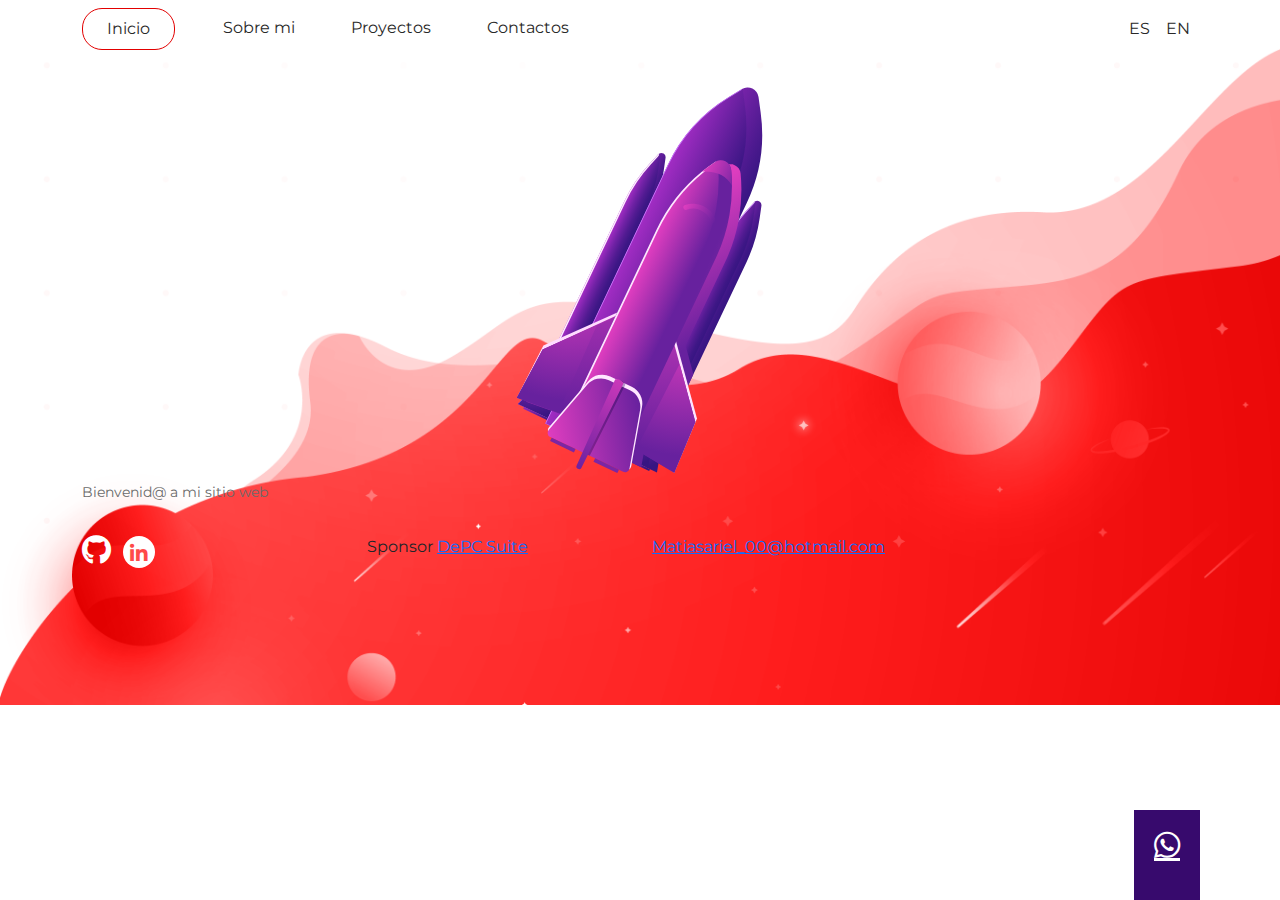
<file: index.html>
<!DOCTYPE html>
<html lang="es">

<head>
  <meta charset="UTF-8">
  <meta http-equiv="X-UA-Compatible" content="IE=edge">
  <meta name="viewport" content="width=device-width, initial-scale=1.0">
  <title>Inicio</title>
  <link rel="stylesheet" href="css/bootstrap-5.0.2-dist/css/bootstrap.min.css">
  <link rel="stylesheet" href="css/fontawesome/css/all.min.css">
  <link rel="stylesheet" href="css/fontawesome/css/fontawesome.min.css">
  <link href="https://fonts.googleapis.com/css?family=Montserrat:100,200,300,400,500,600,700,800,900&display=swap"
    rel="stylesheet">
  <link rel="stylesheet" href="css/estilos.css">
</head>

<body id="inicio">
  <header>
    <nav class="navbar navbar-expand-md">
      <div class="container">
        <button class="navbar-toggler p-0" type="button" data-bs-toggle="collapse" data-bs-target="#navbarCollapse"
          aria-controls="navbarCollapse" aria-expanded="false" aria-label="Toggle navigation">
          <i class="fas fa-bars"></i>
        </button>
        <div class="collapse navbar-collapse" id="navbarCollapse">
          <ul class="navbar-nav me-auto mb-2 mb-md-0">
            <li class="nav-item">
              <a class="nav-link px-4 active" href="index.html">Inicio</a>
            </li>
            <li class="nav-item">
              <a class="nav-link pe-5 ps-5" href="sobre-mi.html">Sobre mi</a>
            </li>
            <li class="nav-item">
              <a class="nav-link pe-5" href="proyectos.html">Proyectos</a>
            </li>
            <li class="nav-item">
              <a class="nav-link" href="contacto.html">Contactos</a>
            </li>
          </ul>
          <form class="d-flex">
            <ul class="navbar-nav me-auto mb-2 mb-md-0">
              <li class="nav-item">
                <a class="nav-link" href="contacto.html">ES</a>
              </li>
              <li class="nav-item">
                <a class="nav-link" href="en/contact.html">EN</a>
              </li>
            </ul>
          </form>
        </div>
      </div>
    </nav>
  </header>
  <main class="container">
        <div class="row">
                <div class="col-12 mt-4 text-center div-cohete">
                <a href="proyectos.php">
                    <img src="images/cohete.svg" class="cohete">
                </a>
        </div>
        <div>
            <p class="bienvenido">Bienvenid@ a mi sitio web</p>
        </div>
  </main>
  <footer class="footer mt-auto py-3 pb-5">
    <div class="container">
      <div class="row">
        <div class="col-12 col-sm-3">
          <a href="https://github.com" target="_blank" title="Github"><i class="fab fa-github"></i></a>
          <a href="https://www.linkedin.com" target="_blank" title="Linkedin"><i class="fab fa-linkedin-in"></i></a> 
        </div>
        <div class="col-12 col-sm-3">
         Sponsor <a href="http://depcsuite.com">DePC Suite</a>
        </div>
        <div class="col-12 col-sm-3">
          <a href="mailto: Matiasariel_00@hotmail.com">Matiasariel_00@hotmail.com</a>
        </div>
      </div>
    </div>
  </footer>
  <div class="whatsapp">
    <a href="https://api.whatssap.com/send?phone=541135965042" target="_blank" class="fab fa-whatsapp"></a>
  </div>
  <script src="css/bootstrap-5.0.2-dist/js/bootstrap.bundle.min.js"></script>
</body>


</html>
</file>
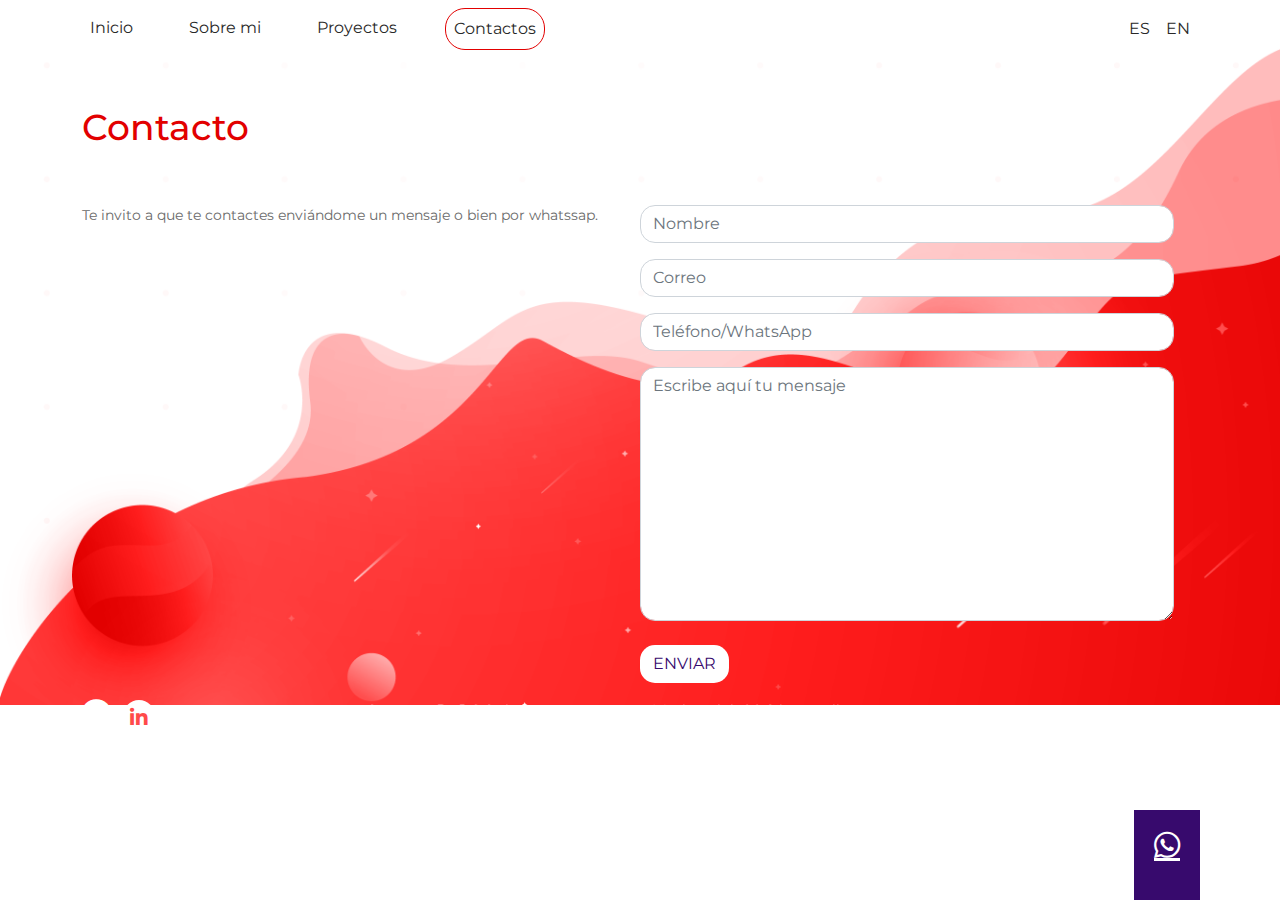
<file: contacto.html>
<!DOCTYPE html>
<html lang="es">

<head>
  <meta charset="UTF-8">
  <meta http-equiv="X-UA-Compatible" content="IE=edge">
  <meta name="viewport" content="width=device-width, initial-scale=1.0">
  <title>Contacto</title>
  <link rel="stylesheet" href="css/bootstrap-5.0.2-dist/css/bootstrap.min.css">
  <link rel="stylesheet" href="css/fontawesome/css/all.min.css">
  <link rel="stylesheet" href="css/fontawesome/css/fontawesome.min.css">
  <link href="https://fonts.googleapis.com/css?family=Montserrat:100,200,300,400,500,600,700,800,900&display=swap"
    rel="stylesheet">
  <link rel="stylesheet" href="css/estilos.css">
</head>

<body id="contacto">
  <header>
    <nav class="navbar navbar-expand-md">
      <div class="container">
        <button class="navbar-toggler p-0" type="button" data-bs-toggle="collapse" data-bs-target="#navbarCollapse"
          aria-controls="navbarCollapse" aria-expanded="false" aria-label="Toggle navigation">
          <i class="fas fa-bars"></i>
        </button>
        <div class="collapse navbar-collapse" id="navbarCollapse">
          <ul class="navbar-nav me-auto mb-2 mb-md-0">
            <li class="nav-item">
              <a class="nav-link pe-5" href="index.html">Inicio</a>
            </li>
            <li class="nav-item">
              <a class="nav-link pe-5" href="sobre-mi.html">Sobre mi</a>
            </li>
            <li class="nav-item">
              <a class="nav-link pe-5" href="proyectos.html">Proyectos</a>
            </li>
            <li class="nav-item">
              <a class="nav-link active" href="contacto.html">Contactos</a>
            </li>
          </ul>
          <form class="d-flex">
            <ul class="navbar-nav me-auto mb-2 mb-md-0">
              <li class="nav-item">
                <a class="nav-link" href="contacto.html">ES</a>
              </li>
              <li class="nav-item">
                <a class="nav-link" href="en/contact.html">EN</a>
              </li>
            </ul>
          </form>
        </div>
      </div>
    </nav>
  </header>
  <main class="container">
    <div class="row">
      <div class="col-12 py-5">
        <h1>Contacto</h1>
      </div>
      <div class="row">
        <div class="col-12 col-sm-6">
          <p>Te invito a que te contactes enviándome un mensaje o bien por whatssap.</p>
        </div>
        <div class="col-12 col-sm-6">
          <form action="" nethod="post">
            <div>
              <input type="text" name="txtNombre" id="txtNombre" class="form-control mb-3" placeholder="Nombre">
            </div>
            <div>
              <input type="email" name="txtCorreo" id="txtCorreo" class="form-control mb-3" placeholder="Correo">
            </div>
            <div>
              <input type="tel" name="txtTelefono" id="txtTelefono" class="form-control mb-3" placeholder="Teléfono/WhatsApp">
            </div>
            <div>
              <textarea name="txtMensaje" id="txtMensaje" cols="30" rows="10" class="form-control" placeholder="Escribe aquí tu mensaje"></textarea>
            </div>
            <div>
              <button type="submit" id="btnEnviar" name="btnEnviar" class="btn mt-4">ENVIAR</button>
            </div>
          </form>

        </div>
      </div>

    </div>
  </main>
  <footer class="footer mt-auto py-3 pb-5">
    <div class="container">
      <div class="row">
        <div class="col-12 col-sm-3">
          <a href="https://github.com" target="_blank" title="Github"><i class="fab fa-github"></i></a>
          <a href="https://www.linkedin.com" target="_blank" title="Linkedin"><i class="fab fa-linkedin-in"></i></a> 
        </div>
        <div class="col-12 col-sm-3">
         Sponsor <a href="http://depcsuite.com">DePC Suite</a>
        </div>
        <div class="col-12 col-sm-3">
          <a href="mailto: Matiasariel_00@hotmail.com">Matiasariel_00@hotmail.com</a>
        </div>
      </div>
    </div>
  </footer>
  <div class="whatsapp">
    <a href="https://api.whatssap.com/send?phone=541135965042" target="_blank" class="fab fa-whatsapp"></a>
  </div>
  <script src="css/bootstrap-5.0.2-dist/js/bootstrap.bundle.min.js"></script>
</body>


</html>
</file>
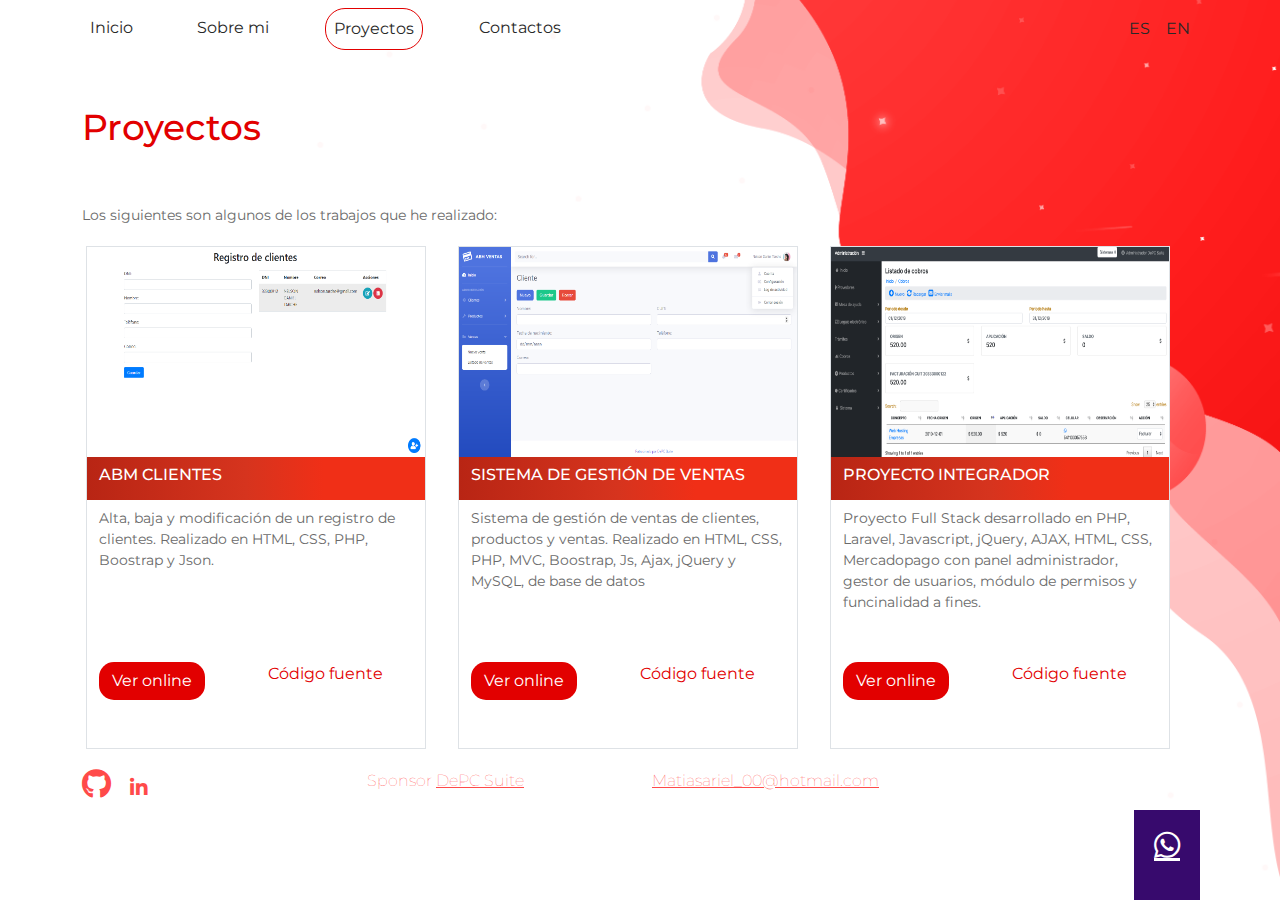
<file: proyectos.html>
<!DOCTYPE html>
<html lang="es">

<head>
    <meta charset="UTF-8">
    <meta http-equiv="X-UA-Compatible" content="IE=edge">
    <meta name="viewport" content="width=device-width, initial-scale=1.0">
    <title>Proyectos</title>
    <link rel="stylesheet" href="css/bootstrap-5.0.2-dist/css/bootstrap.min.css">
    <link rel="stylesheet" href="css/fontawesome/css/all.min.css">
    <link rel="stylesheet" href="css/fontawesome/css/fontawesome.min.css">
    <link href="https://fonts.googleapis.com/css?family=Montserrat:100,200,300,400,500,600,700,800,900&display=swap"
        rel="stylesheet">
    <link rel="stylesheet" href="css/estilos.css">
</head>

<body id="proyectos">
    <header>
        <nav class="navbar navbar-expand-md">
            <div class="container">
                <button class="navbar-toggler p-0" type="button" data-bs-toggle="collapse"
                    data-bs-target="#navbarCollapse" aria-controls="navbarCollapse" aria-expanded="false"
                    aria-label="Toggle navigation">
                    <i class="fas fa-bars"></i>
                </button>
                <div class="collapse navbar-collapse" id="navbarCollapse">
                    <ul class="navbar-nav me-auto mb-2 mb-md-0">
                        <li class="nav-item">
                            <a class="nav-link me-5" href="index.html">Inicio</a>
                        </li>
                        <li class="nav-item">
                            <a class="nav-link me-5" href="sobre-mi.html">Sobre mi</a>
                        </li>
                        <li class="nav-item">
                            <a class="nav-link me-5 active" href="proyectos.html">Proyectos</a>
                        </li>
                        <li class="nav-item">
                            <a class="nav-link" href="contacto.html">Contactos</a>
                        </li>
                    </ul>
                    <form class="d-flex">
                        <ul class="navbar-nav me-auto mb-2 mb-md-0">
                            <li class="nav-item">
                                <a class="nav-link" href="proyectos.html">ES</a>
                            </li>
                            <li class="nav-item">
                                <a class="nav-link" href="en/project.html">EN</a>
                            </li>
                        </ul>
                    </form>
                </div>
            </div>
        </nav>
    </header>
    <main class="container">
        <div class="row">
            <div class="col-12 py-5">
                <h1>Proyectos</h1>
            </div>
            <div class="row">
                <div class="col-12 col-sm-6">
                    <p>Los siguientes son algunos de los trabajos que he realizado:</p>
                </div>
            </div>
            <div class="row bloque">
                <div class="col-12 col-sm-4">
                    <div class="row border m-1 bg-white">
                        <img src="images/abmclientes.png" alt="ABM Clientes" class="img-fluid">

                        <div class="col-12 gradiente py-2">
                            <h2>ABM CLIENTES</h2>
                        </div>
                        <div class="col-12 pt-2">
                            <p>Alta, baja y modificación de un registro de clientes. Realizado en HTML, CSS, PHP,
                                Boostrap y Json.</p>
                        </div>
                        <div class="col-6 my-5"target="_blank">
                            <a href="" class="btn btn-rojo" >Ver online</a>
                        </div>
                        <div class="col-6 mt-5">
                            <a href="http//:github.com" class="link-rojo">Código fuente</a>
                        </div>
                    </div>
                </div>
                <div class="col-12 col-sm-4">
                    <div class="row border m-1 bg-white">
                        <img src="images/abmventas.png" alt="ABM Clientes" class="img-fluid">

                        <div class="col-12 gradiente py-2">
                            <h2>SISTEMA DE GESTIÓN DE VENTAS</h2>
                        </div>
                        <div class="col-12 pt-2">
                            <p>Sistema de gestión de ventas de clientes, productos y ventas. Realizado en HTML, CSS, PHP, MVC, Boostrap, Js, Ajax, jQuery y MySQL, de base de datos</B></p>
                        </div>
                        <div class="col-6 my-5 online">
                            <a href="" class="btn btn-rojo">Ver online</a>
                        </div>
                        <div class="col-6 mt-5">
                            <a href="http//:github.com" class="link-rojo">Código fuente</a>
                        </div>
                    </div>
                </div>
                <div class="col-12 col-sm-4">
                    <div class="row border m-1 bg-white">
                        <img src="images/proyecto-integrador.png" alt="ABM Clientes" class="img-fluid">

                        <div class="col-12 gradiente py-2">
                            <h2>PROYECTO INTEGRADOR</h2>
                        </div>
                        <div class="col-12 pt-2">
                            <p>Proyecto Full Stack desarrollado en PHP, Laravel, Javascript, jQuery, AJAX, HTML, CSS, Mercadopago con panel administrador, gestor de usuarios, módulo de permisos y funcinalidad a fines.</p>
                        </div>
                        <div class="col-6 my-5">
                            <a href="" class="btn btn-rojo">Ver online</a>
                        </div>
                        <div class="col-6 mt-5">
                            <a href="http//:github.com" class="link-rojo">Código fuente</a>
                        </div>
                    </div>
                </div>
            </div>
    </div>
    </main>
    <footer class="footer mt-auto py-3 pb-5">
        <div class="container">
            <div class="row">
                <div class="col-12 col-sm-3">
                    <a href="https://github.com" target="_blank" title="Github"><i class="fab fa-github"></i></a>
                    <a href="https://www.linkedin.com" target="_blank" title="Linkedin"><i
                            class="fab fa-linkedin-in"></i></a>
                </div>
                <div class="col-12 col-sm-3">
                    Sponsor <a href="http://depcsuite.com">DePC Suite</a>
                </div>
                <div class="col-12 col-sm-3">
                    <a href="mailto: Matiasariel_00@hotmail.com">Matiasariel_00@hotmail.com</a>
                </div>
            </div>
        </div>
    </footer>
    <div class="whatsapp">
        <a href="https://api.whatssap.com/send?phone=541135965042" target="_blank" class="fab fa-whatsapp"></a>
    </div>
    <script src="css/bootstrap-5.0.2-dist/js/bootstrap.bundle.min.js"></script>
</body>


</html>
</file>
<file: css/estilos.css>
body{
    font-family: 'Montserrat', sans-serif;
}
h1{
    color: #E20000;
    font-size: 36px;
}
p{
    color: #6a6a6a;
    font-size: 14px;
}
input, textarea{
    border-radius: 15px !important
}
nav .nav-link{
    color: #282828;
}
nav .active{
    border: #E20000 solid 1px;
    border-radius: 20px;
}
.btn{
    background-color: white;
    color: #370a6d;
    border-radius: 15px;
}
.btn-rojo{
    background-color: #E20000 ;
    color: white;
    font-weight: 100px;
    border-radius: 15px;
}
.link-rojo{
    color: #E20000;
    text-decoration: none;
}
.btn:hover{ 
    background-color: #370a6d ;
    color: white;
}
#inicio{
    background-image: url("../images/fondo-contacto.png");
    background-size: 100%;
    background-repeat: no-repeat;
}
#contacto{
    background-image: url("../images/fondo-contacto.png");
    background-size: 100%;
    background-repeat: no-repeat;
}
#proyectos{
    background-image: url("../images/fondo-proyectos.png");
    background-size: 100%;
    background-repeat: no-repeat;
}
#proyectos h2{
    color: white;
    font-size: 16px;
}
#proyectos img{
    height: 210px;
    background-color: white;
    padding: 0px;
}
.cohete {
    height: 400px;
}
.bloque p{
        height: 90px;
}

.gradiente{
    background: rgba(184,37,20,1);
    background: -moz-linear-gradient(left, rgba(184,37,20,1) 0%, rgba(214,52,30,1) 47%, rgba(240,47,23,1) 70%, rgba(240,47,23,1) 100%);
    background: -webkit-gradient(left top, right top, color-stop(0%, rgba(184,37,20,1)), color-stop(47%, rgba(214,52,30,1)), color-stop(70%, rgba(240,47,23,1)), color-stop(100%, rgba(240,47,23,1)));
    background: -webkit-linear-gradient(left, rgba(184,37,20,1) 0%, rgba(214,52,30,1) 47%, rgba(240,47,23,1) 70%, rgba(240,47,23,1) 100%);
    background: -o-linear-gradient(left, rgba(184,37,20,1) 0%, rgba(214,52,30,1) 47%, rgba(240,47,23,1) 70%, rgba(240,47,23,1) 100%);
    background: -ms-linear-gradient(left, rgba(184,37,20,1) 0%, rgba(214,52,30,1) 47%, rgba(240,47,23,1) 70%, rgba(240,47,23,1) 100%);
    background: linear-gradient(to right, rgba(184,37,20,1) 0%, rgba(214,52,30,1) 47%, rgba(240,47,23,1) 70%, rgba(240,47,23,1) 100%);
    filter: progid:DXImageTransform.Microsoft.gradient( startColorstr='#b82514', endColorstr='#f02f17', GradientType=1 );
}
#contacto footer,#contacto footer a{
    color: white;
    font-weight: 100;
}
#inicio footer .fa-github {
    font-size: 30px;
    color: white;
}
#contacto footer .fa-github {
    font-size: 30px;
    color: white;
}
#proyectos footer,#proyectos footer a{
    color: #ff4a49;
    font-weight: 100;
}
#proyectos footer .fa-github {
    font-size: 30px;
    color: #ff4a49;
}
footer .fa-linkedin-in {
    color: #ff4a49;
    background-color: white;
    font-size: 20px;
    border: 0px;
    height: 32px;
    width: 32px;
    text-align: center;
    padding: 8px 0 0 0;
    border-radius: 80px;
    margin: 0 8px;
}
.fa-bars{
    color: #ff4a49;
    border: 1px solid #ff4a49;
    padding: 10px;
    border-radius: 5px;
}
.fa-whatsapp{
    position: fixed;
    bottom: 0px;
    right: 80px;
    color: white;
    background-color: #370a6d;
    padding: 20px 20px 40px 20px;
    font-size: 30px;
}
.navbar-toggler {
    color: #ff4a49;
    border: 1px solid #ff4a49;
}
.navbar-toggler:focus {
    box-shadow: none;
    background-color:#370a6d;
    color: white;
    border:1px solid white
}
@media(max-width: 750px) {
    #contacto{
        background-image: url("../images/fondo-proyectos.png");
    }
    footer{
        text-align: center;
    }
    footer, footer a{
            color: #ff4a49;
            font-weight: 100;
        }
    footer .fa-github {
            color: #ff4a49;
    }
}
</file>
